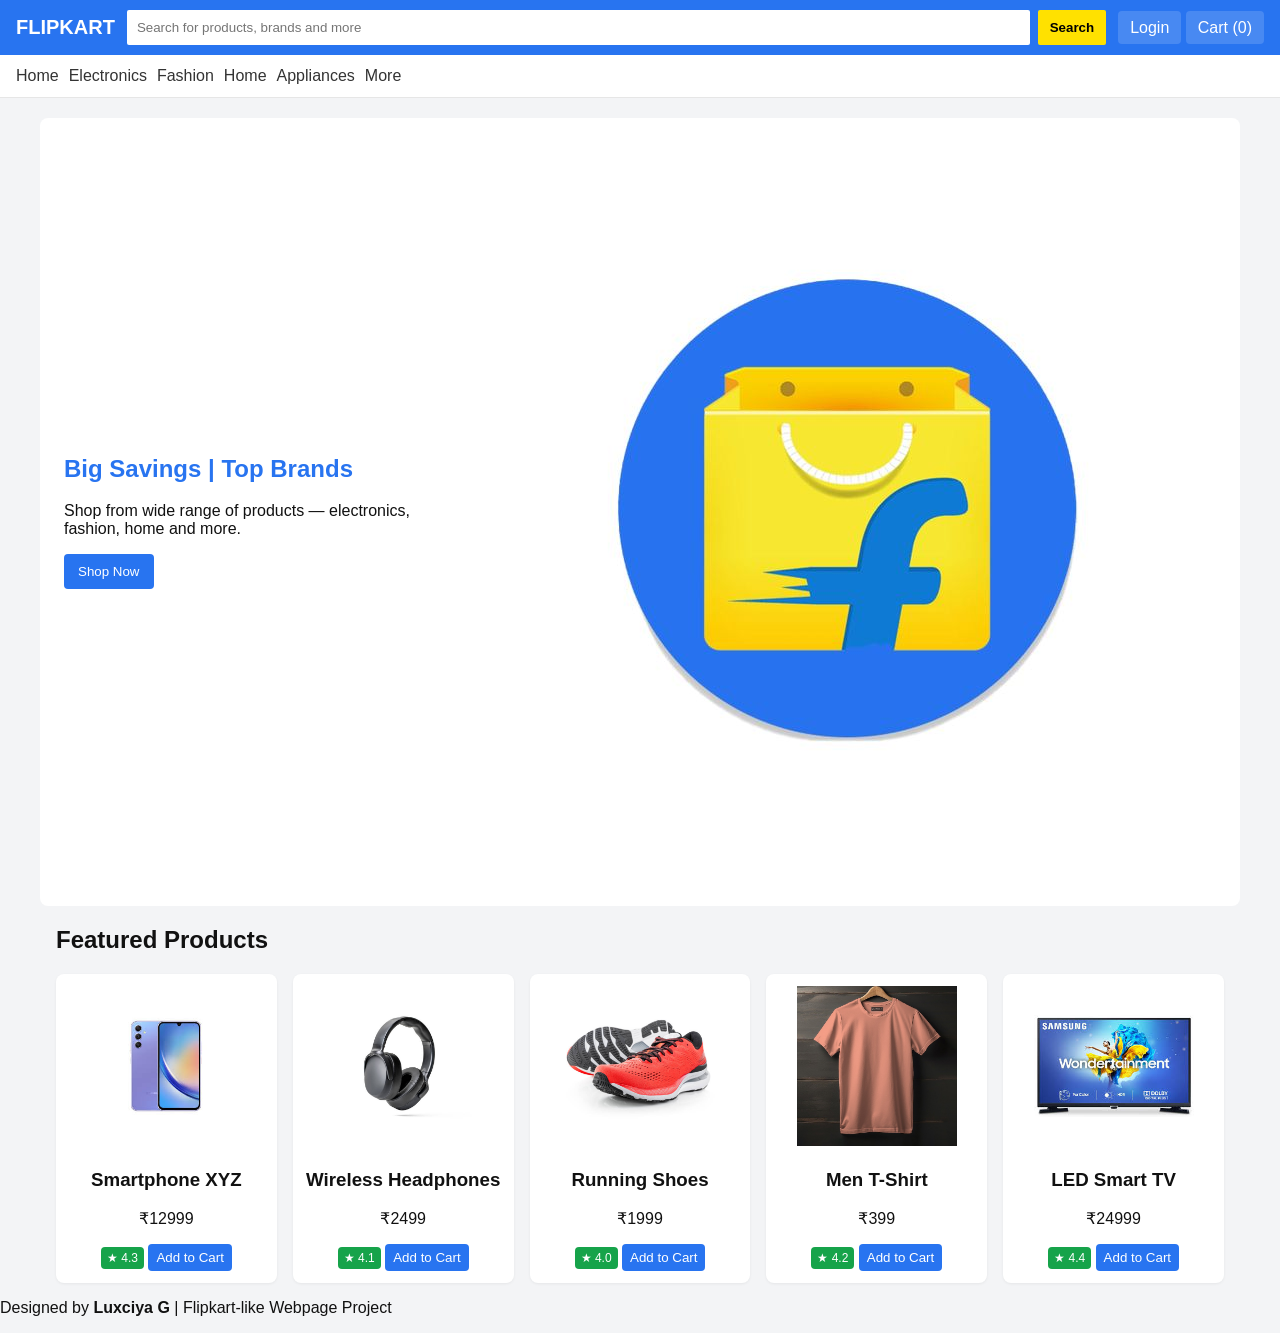
<file: WEB-Clone/index.html>
<!doctype html>
<html lang="en">
<head>
  <meta charset="utf-8" />
  <meta name="viewport" content="width=device-width,initial-scale=1" />
  <title>Flipkart Clone - Home</title>
  <link rel="stylesheet" href="styles.css" />
</head>
<body>
  <!-- Header -->
  <header class="topbar">
    <div class="logo">FLIPKART</div>
    <div class="search">
      <input id="searchInput" placeholder="Search for products, brands and more" />
      <button id="searchBtn">Search</button>
    </div>
    <div class="actions">
      <a href="login.html" class="btn">Login</a>
      <a href="cart.html" class="btn">Cart (<span id="cartCount">0</span>)</a>
    </div>
  </header>

  <!-- Navigation -->
  <nav class="categories">
    <a href="index.html">Home</a>
    <a href="#">Electronics</a>
    <a href="#">Fashion</a>
    <a href="#">Home</a>
    <a href="#">Appliances</a>
    <a href="#">More</a>
  </nav>

  <!-- Hero Section -->
  <section class="hero">
    <div class="hero-left">
      <h1>Big Savings | Top Brands</h1>
      <p>Shop from wide range of products — electronics, fashion, home and more.</p>
      <button onclick="scrollToProducts()">Shop Now</button>
    </div>
    <div class="hero-right">
      <img src="images/flp.jpg" alt="banner" />
    </div>
  </section>

  <!-- Products -->
  <main>
    <h2>Featured Products</h2>
    <section class="product-grid" id="productGrid"></section>
  </main>

  <template id="productCard">
    <div class="card">
      <img class="p-img" src="" alt="product" />
      <div class="p-info">
        <h3 class="p-title"></h3>
        <p class="p-price"></p>
        <div class="p-meta">
          <span class="p-rating"></span>
          <button class="add-btn">Add to Cart</button>
        </div>
      </div>
    </div>
  </template>

  <!-- Footer -->
  <footer>
    <p>Designed by <strong>Luxciya G</strong> | Flipkart-like Webpage Project</p>
  </footer>

  <script src="script.js"></script>
</body>
</html>
</file>
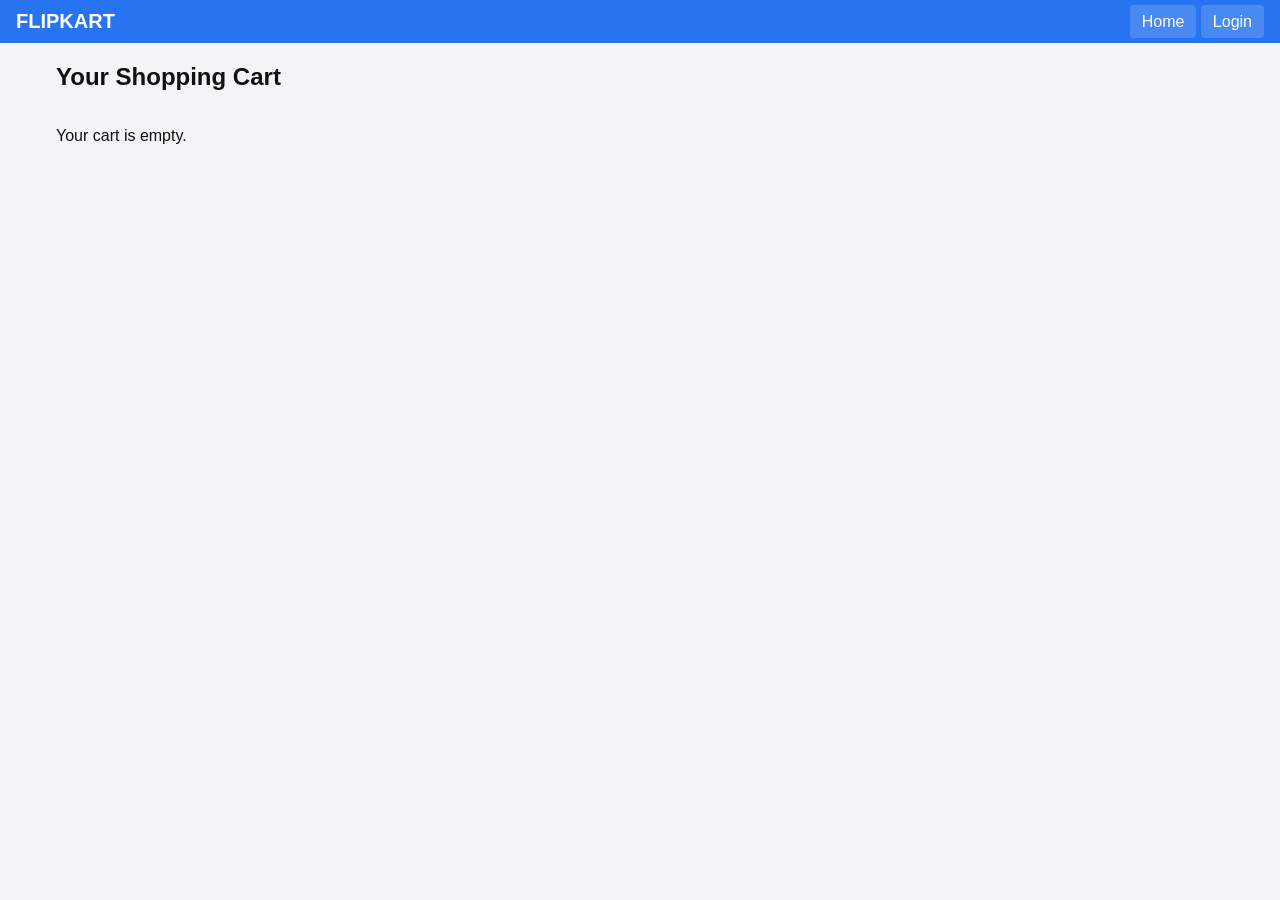
<file: WEB-Clone/cart.html>
<!doctype html>
<html lang="en">
<head>
  <meta charset="utf-8" />
  <meta name="viewport" content="width=device-width,initial-scale=1" />
  <title>Your Cart | Flipkart Clone</title>
  <link rel="stylesheet" href="styles.css" />
</head>
<body>
  <header class="topbar">
    <div class="logo">FLIPKART</div>
    <div class="actions">
      <a href="index.html" class="btn">Home</a>
      <a href="login.html" class="btn">Login</a>
    </div>
  </header>

  <main class="cart-container">
    <h2>Your Shopping Cart</h2>
    <div id="cartItems" class="cart-items"></div>
    <p id="cartEmpty">Your cart is empty.</p>
    <div id="cartTotal" class="cart-total"></div>
  </main>

  <script src="script.js"></script>
  <script>
    renderCartPage();
  </script>
</body>
</html>
</file>
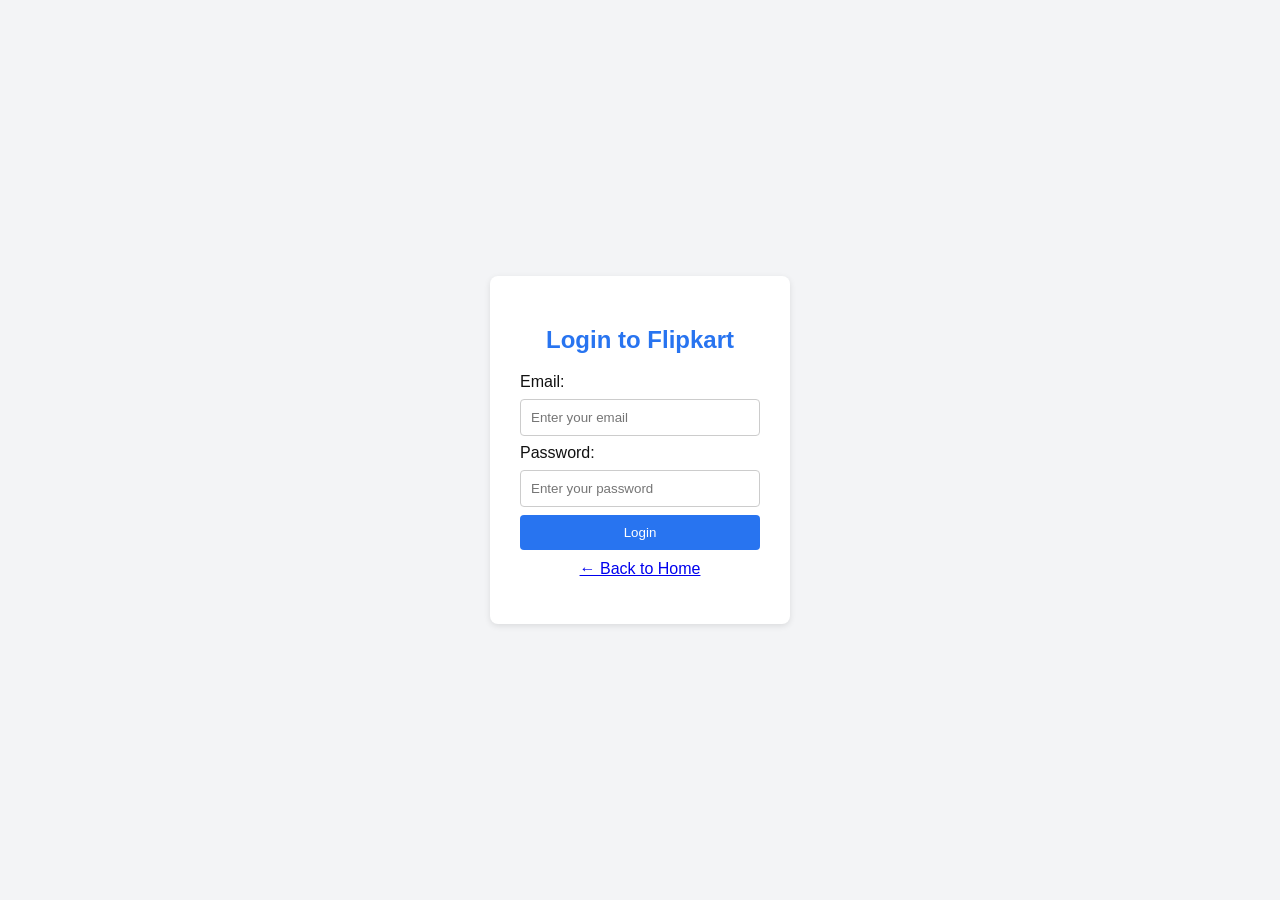
<file: WEB-Clone/login.html>
<!doctype html>
<html lang="en">
<head>
  <meta charset="utf-8" />
  <meta name="viewport" content="width=device-width,initial-scale=1" />
  <title>Login | Flipkart Clone</title>
  <link rel="stylesheet" href="styles.css" />
</head>
<body class="login-body">
  <div class="login-container">
    <h2>Login to Flipkart</h2>
    <form id="loginForm">
      <label>Email:</label>
      <input type="email" id="email" required placeholder="Enter your email" />

      <label>Password:</label>
      <input type="password" id="password" required placeholder="Enter your password" />

      <button type="submit">Login</button>
    </form>
    <p class="back-link"><a href="index.html">← Back to Home</a></p>
  </div>

  <script>
    document.getElementById("loginForm").addEventListener("submit", e => {
      e.preventDefault();
      alert("Login successful! (demo)");
      window.location.href = "index.html";
    });
  </script>
</body>
</html>
</file>
<file: WEB-Clone/styles.css>
/* Common styles for all pages */
:root {
  --primary: #2874f0;
  --muted: #666;
  --card-bg: #fff;
  --page-bg: #f3f4f6;
  --max-width: 1200px;
}
* { box-sizing: border-box; font-family: Inter, Arial, sans-serif; }
body { margin: 0; background: var(--page-bg); color: #111; }

/* Header */
.topbar {
  background: var(--primary);
  color: #fff;
  display: flex;
  justify-content: space-between;
  align-items: center;
  padding: 10px 16px;
}
.logo { font-weight: 800; font-size: 20px; }
.btn {
  text-decoration: none;
  color: #fff;
  background: rgba(255,255,255,0.15);
  padding: 8px 12px;
  border-radius: 4px;
}
.search { flex: 1; display: flex; gap: 8px; margin: 0 12px; }
.search input { flex: 1; padding: 10px; border: 0; border-radius: 2px; }
.search button { padding: 10px 12px; background: #ffe100; border: 0; border-radius: 2px; font-weight: 700; }

/* Navigation */
.categories { display: flex; gap: 10px; padding: 12px 16px; background: #fff; border-bottom: 1px solid #e6e6e6; }
.categories a { text-decoration: none; color: #333; }

/* Hero */
.hero { max-width: var(--max-width); margin: 20px auto; background: #fff; display: flex; gap: 20px; padding: 24px; border-radius: 8px; align-items: center; }
.hero-left h1 { color: var(--primary); }
.hero-left button { background: var(--primary); color: #fff; border: 0; padding: 10px 14px; border-radius: 4px; }

/* Product Grid */
main { max-width: var(--max-width); margin: 16px auto; padding: 0 16px; }
.product-grid { display: grid; grid-template-columns: repeat(auto-fill,minmax(200px,1fr)); gap: 16px; }
.card { background: #fff; border-radius: 8px; padding: 12px; text-align: center; box-shadow: 0 1px 3px rgba(0,0,0,0.06); }
.card img { width: 160px; height: 160px; object-fit: contain; }
.p-rating { background: #16a34a; color: #fff; padding: 4px 6px; border-radius: 4px; font-size: 12px; }
.add-btn { background: var(--primary); color: #fff; border: 0; padding: 6px 8px; border-radius: 4px; cursor: pointer; }

/* Login Page */
.login-body { display: flex; justify-content: center; align-items: center; height: 100vh; background: var(--page-bg); }
.login-container { background: #fff; padding: 30px; border-radius: 8px; width: 300px; box-shadow: 0 2px 6px rgba(0,0,0,0.1); }
.login-container h2 { color: var(--primary); text-align: center; }
.login-container input { width: 100%; padding: 10px; margin: 8px 0; border: 1px solid #ccc; border-radius: 4px; }
.login-container button { width: 100%; background: var(--primary); color: #fff; border: none; padding: 10px; border-radius: 4px; cursor: pointer; }
.back-link { text-align: center; margin-top: 10px; }

/* Cart Page */
.cart-container { max-width: var(--max-width); margin: 20px auto; padding: 0 16px; }
.cart-items { display: flex; flex-direction: column; gap: 12px; }
.cart-item { display: flex; justify-content: space-between; align-items: center; background: #fff; padding: 10px; border-radius: 6px; }
.cart-item img { width: 80px; height: 80px; object-fit: contain; }
.cart-total { margin-top: 16px; font-weight: 700; }
</file>
